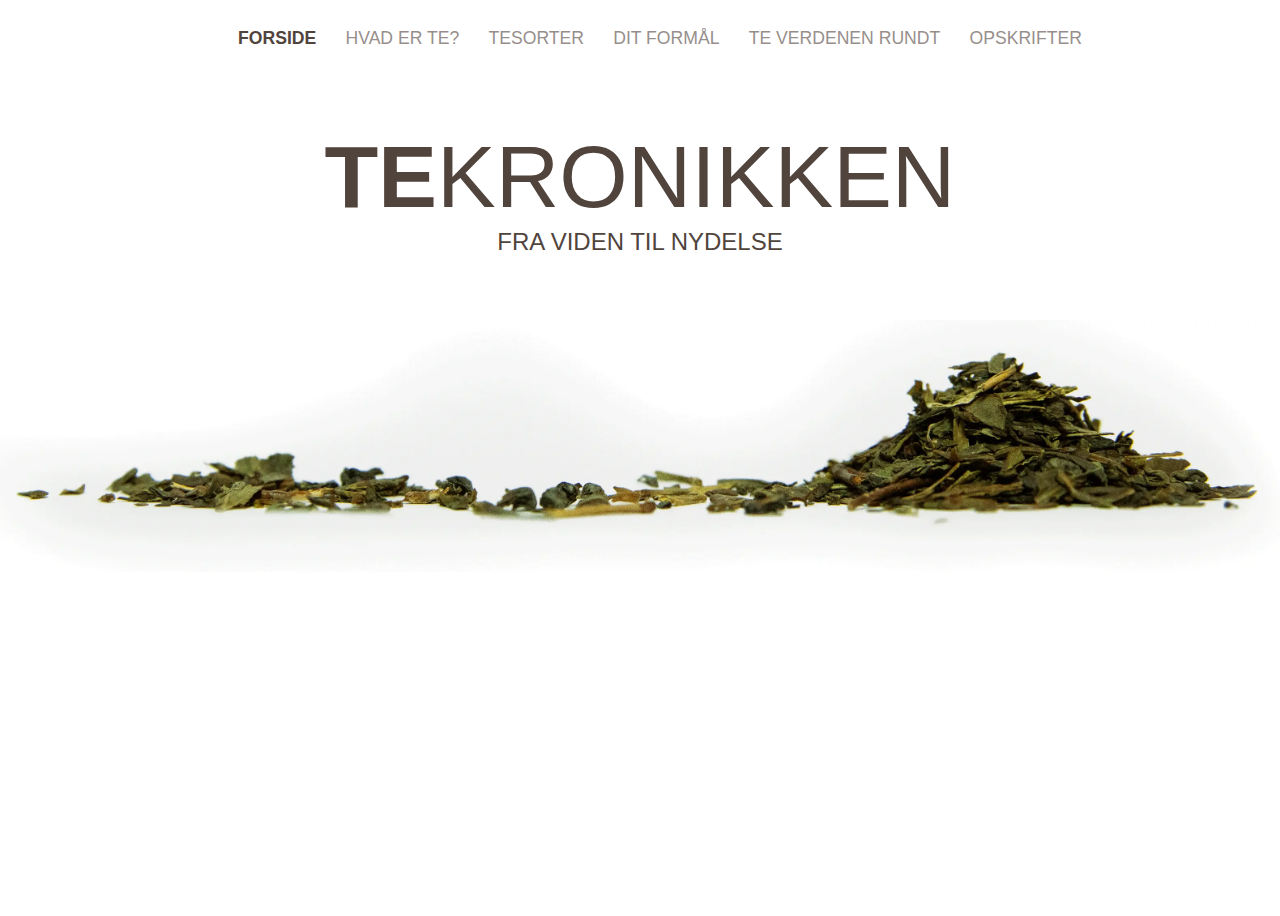
<file: index.html>
<!DOCTYPE html>
<html lang="en">
<head>
    <meta charset="UTF-8">
    <meta name="viewport" content="width=device-width, initial-scale=1.0">

    <!--META TAGS-->
    <meta name="description" content="Denne forside indeholder tekronikkens overskrift">
    <meta name="keywords" content="te,intro">
    <link rel="canonical" href=https://tekronikken.riedervisuals.com/index.html>

    <link rel="stylesheet" href="css/style.css">
    <link rel="icon" href="img/favicon.png" type="image/x-icon">
    <title>Forside</title>
</head>
<body>

    <!--NAVIGATION-->
    <nav class="navigation">
        <ul class="navList">
            <li><a href="index.html" class="active">FORSIDE</a></li>
            <li><a href="hvad-er-te.html">HVAD ER TE?</a></li>
            <!--TESORTER DROPDOWN-->
            <li class="dropdown">
             <a href="tesorter.html" class="dropbtn">TESORTER</a>
              <nav class="dropdownContent">
                <a href="tesorter.html">SORT TE</a>
                <a href="tesorter.html">GRØN TE</a>
                <a href="tesorter.html">OOLONG</a>
                <a href="tesorter.html">URTE TE</a>
                <a href="tesorter.html">LILLA TE</a>
                <a href="tesorter.html">PU-ERH TE</a>
                <a href="tesorter.html">HVID TE</a>
              </nav>
            </li>

            <!--FORMAAL DROPDOWN-->
            <li class="dropdown">
             <a href="formaal.html" class="dropbtn">DIT FORMÅL</a>
              <nav class="dropdownContent">
                <a href="formaal.html">AFSLAPNING</a>
                <a href="formaal.html">ENERGI</a>
                <a href="formaal.html">FOKUS</a>
                <a href="formaal.html">MAVEBALANCE</a>
              </nav>
            </li>
            <li class="dropdown">
             <a href="#" class="dropbtn">TE VERDENEN RUNDT</a>
              <nav class="dropdownContent">
                <a href="#">TE I KULTURER</a>
                <a href="#">TÉENS GEOGRAFI</a>
              </nav>
            </li>
            <!--OPSKRIFTER DROPDOWN-->
            <li class="dropdown">
             <a href="#" class="dropbtn">OPSKRIFTER</a>
              <nav class="dropdownContent">
                <a href="#">DRIKKE</a>
                <a href="#">MAD</a>
              </nav>
            </li>
        </ul>
    </nav>
    
<main>
    <!--HOMEPAGE TITLE-->
    <article class="homepageArticle">
        <h1><b>TE</b>KRONIKKEN</h1>
        <p>FRA VIDEN TIL NYDELSE</p>
    </article>

    <!--HOMEPAGE IMAGE-->
    <img src="img/bgimg2.webp" alt="tea image" class="bgImage">
</main>
</body>
</html>
</file>
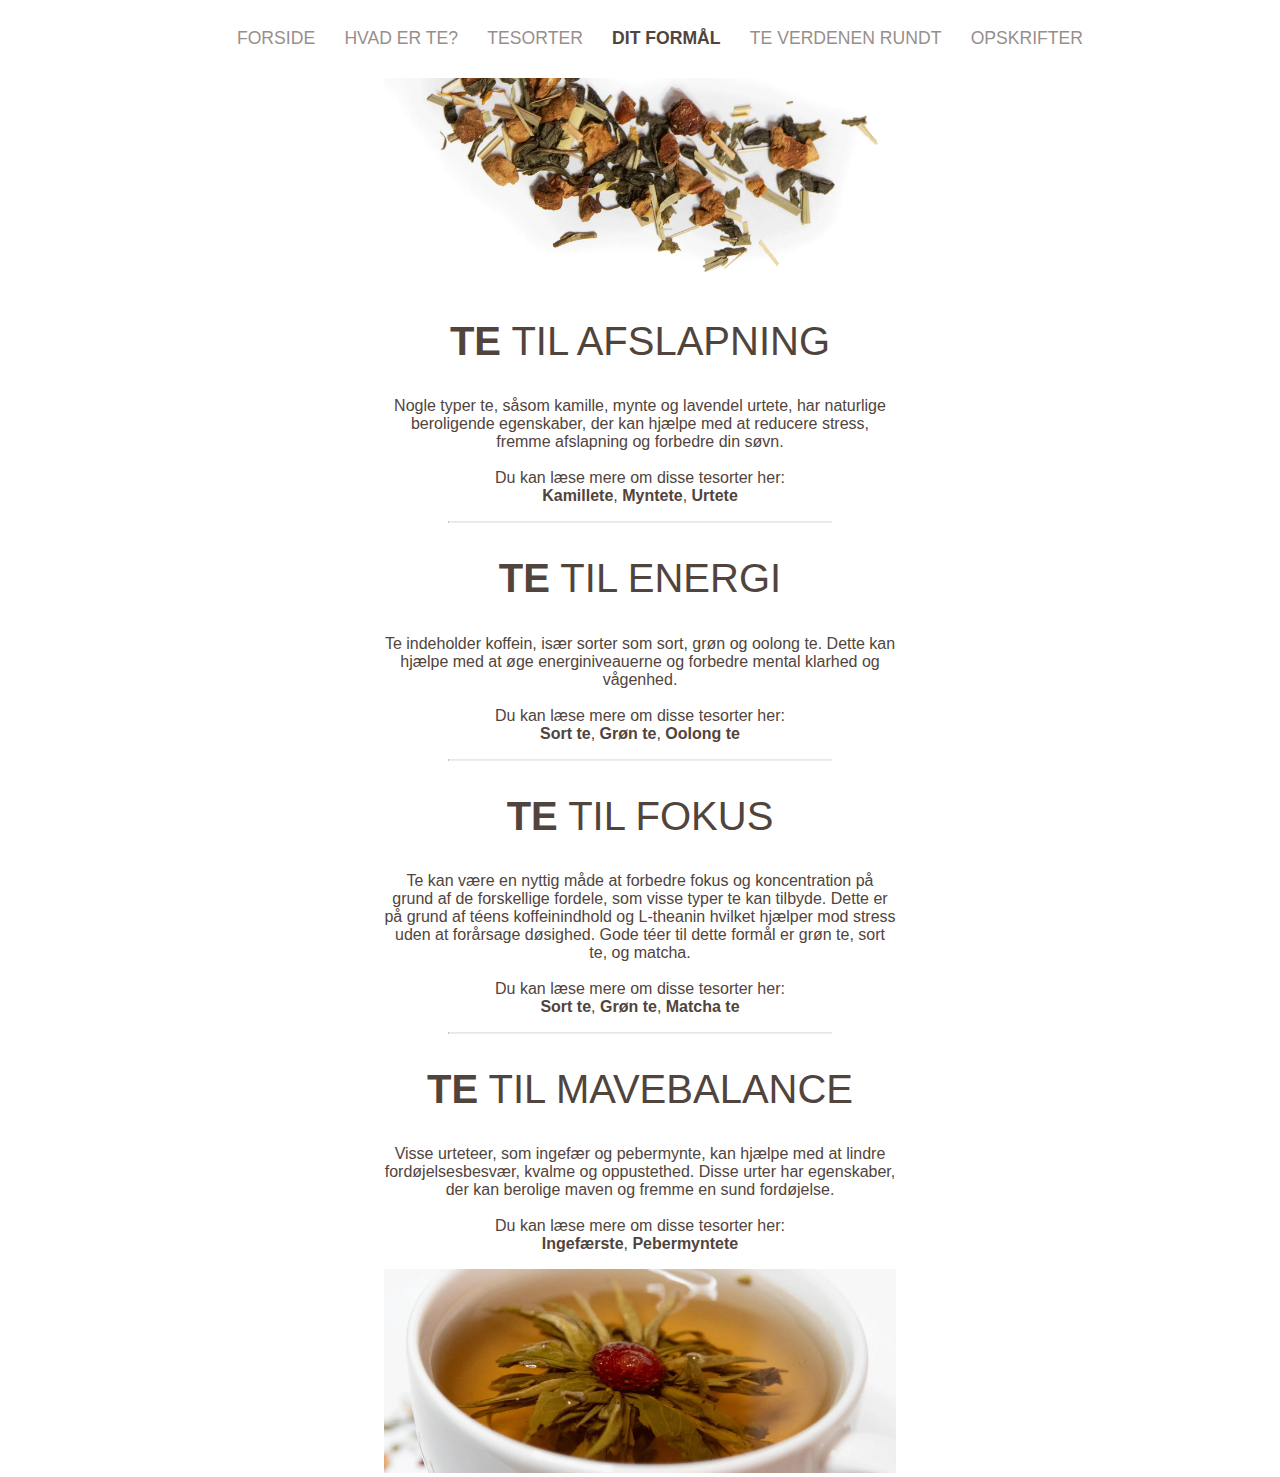
<file: formaal.html>
<!DOCTYPE html>
<html lang="en">
<head>
    <meta charset="UTF-8">
    <meta name="viewport" content="width=device-width, initial-scale=1.0">
    <meta name="description" content="Denne indeholder information om hvad man kan bruge te til">
    <meta name="keywords" content="te,teanvendelse,formål">
    <link rel="canonical" href=https://tekronikken.riedervisuals.com/formaal.html>

    <link rel="stylesheet" href="css/style.css">
    <link rel="icon" href="img/favicon.png" type="image/x-icon">
    <title>Dit formål</title>
</head>
<body>

    <!--NAVIGATION-->
    <nav class="navigation">
        <ul class="navList">
            <li><a href="index.html">FORSIDE</a></li>
            <li><a href="hvad-er-te.html">HVAD ER TE?</a></li>
            <!--TESORTER DROPDOWN-->
            <li class="dropdown">
             <a href="tesorter.html" class="dropbtn">TESORTER</a>
              <nav class="dropdownContent">
                <a href="tesorter.html">SORT TE</a>
                <a href="tesorter.html">GRØN TE</a>
                <a href="tesorter.html">OOLONG</a>
                <a href="tesorter.html">URTE TE</a>
                <a href="tesorter.html">LILLA TE</a>
                <a href="tesorter.html">PU-ERH TE</a>
                <a href="tesorter.html">HVID TE</a>
              </nav>
            </li>
            
            <!--FORMAAL DROPDOWN-->
            <li class="dropdown">
             <a href="formaal.html" class="dropbtn active">DIT FORMÅL</a>
              <nav class="dropdownContent">
                <a href="#afslapning">AFSLAPNING</a>
                <a href="#energi">ENERGI</a>
                <a href="#fokus">FOKUS</a>
                <a href="#mavebalance">MAVEBALANCE</a>
              </nav>
            </li>
            <li class="dropdown">
             <a href="#" class="dropbtn">TE VERDENEN RUNDT</a>
              <nav class="dropdownContent">
                <a href="#">TE I KULTURER</a>
                <a href="#">TÉENS GEOGRAFI</a>
              </nav>
            </li>
            <!--OPSKRIFTER DROPDOWN-->
            <li class="dropdown">
             <a href="#" class="dropbtn">OPSKRIFTER</a>
              <nav class="dropdownContent">
                <a href="#">DRIKKE</a>
                <a href="#">MAD</a>
              </nav>
            </li>
        </ul>
    </nav>

    <!--ARTICLES-->

    <article id="afslapning" class="formaalArticle">
        <img src="img/formaal1.webp" alt="Closeup af te" id="topFormaalImg">
        <h2><b>TE</b> TIL AFSLAPNING</h2>
        <p>
           Nogle typer te, såsom kamille, mynte og lavendel urtete, har naturlige beroligende egenskaber, 
           der kan hjælpe med at reducere stress, fremme afslapning og forbedre din søvn.
            <br><br>
           Du kan læse mere om disse tesorter her:
           <br>
            <a href="tesorter.html">Kamillete</a>,
            <a href="tesorter.html">Myntete</a>,
            <a href="tesorter.html">Urtete</a>
        </p>
    </article>
    </article>
<hr>
    <article id="energi" class="formaalArticle">
        <h2><b>TE</b> TIL ENERGI</h2>
        <p>
            Te indeholder koffein, især sorter som sort, grøn og oolong te. Dette kan hjælpe med at øge 
            energiniveauerne og forbedre mental klarhed og vågenhed. 
            <br><br>
            Du kan læse mere om disse tesorter her:
            <br>
            <a href="tesorter.html">Sort te</a>,
            <a href="tesorter.html">Grøn te</a>,
            <a href="tesorter.html">Oolong te</a>
        </p>
    </article>
<hr>
    <article id="fokus" class="formaalArticle">
        <h2><b>TE</b> TIL FOKUS</h2>
        <p>
            Te kan være en nyttig måde at forbedre fokus og koncentration på grund af de forskellige fordele, 
            som visse typer te kan tilbyde. Dette er på grund af téens koffeinindhold og L-theanin hvilket
            hjælper mod stress uden at forårsage døsighed. Gode téer til dette formål er grøn te, sort te, og matcha.
            <br><br>
            Du kan læse mere om disse tesorter her:
            <br>
            <a href="tesorter.html">Sort te</a>,
            <a href="tesorter.html">Grøn te</a>,
            <a href="tesorter.html">Matcha te</a>
        </p>
    </article>
<hr>
    <article id="mavebalance" class="formaalArticle">
        <h2><b>TE</b> TIL MAVEBALANCE</h2>
        <p>
            Visse urteteer, som ingefær og pebermynte, kan hjælpe med at lindre fordøjelsesbesvær, kvalme og oppustethed. 
            Disse urter har egenskaber, der kan berolige maven og fremme en sund fordøjelse. 
            <br><br>
            Du kan læse mere om disse tesorter her:
            <br>
            <a href="tesorter.html">Ingefærste</a>,
            <a href="tesorter.html">Pebermyntete</a>
        </p>
        <img src="img/formaal2.webp" alt="Closeup af te i kop" id="middleFormaalImg">
    </article>
    
</body>
</html>
</file>
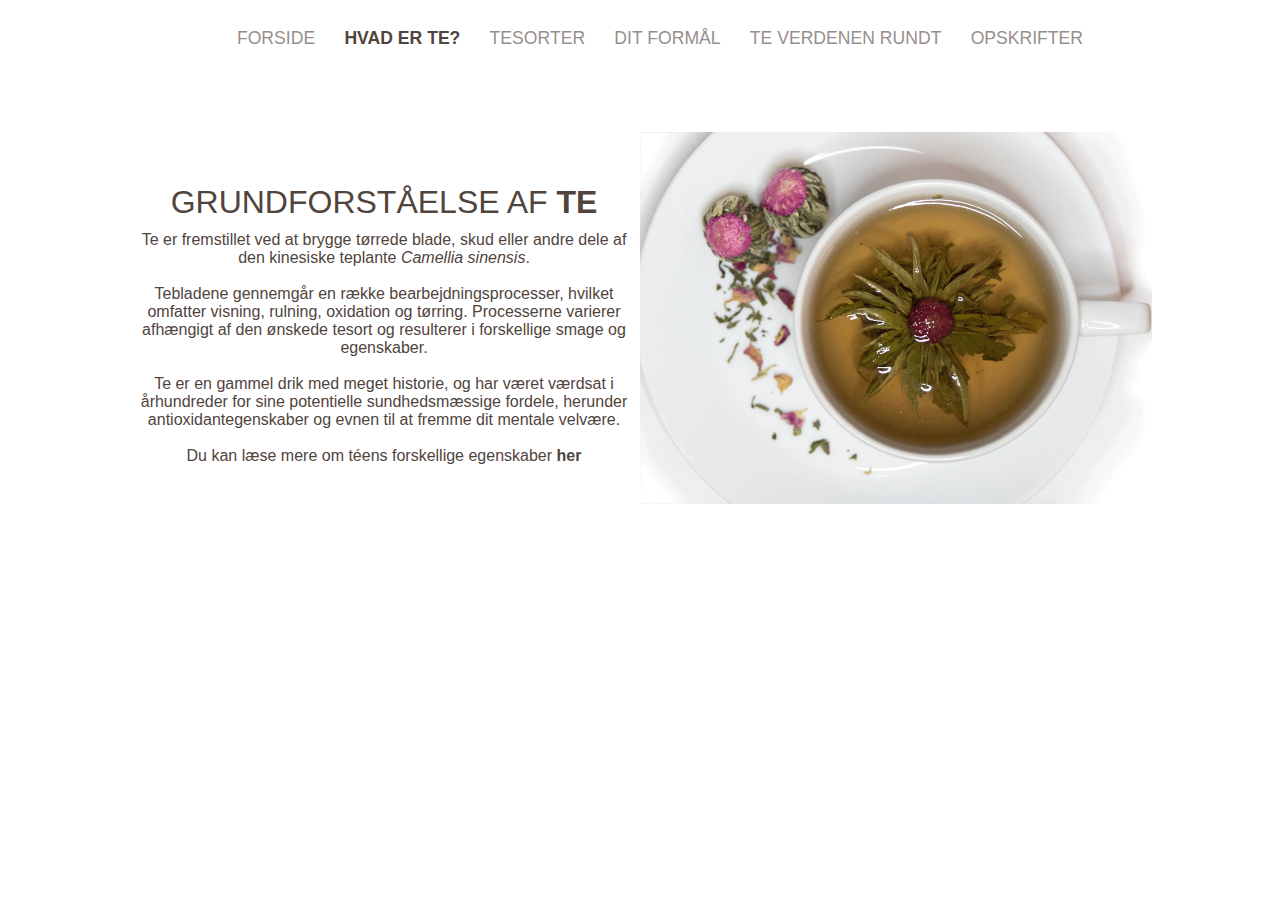
<file: hvad-er-te.html>
<!DOCTYPE html>
<html lang="en">
<head>
    <meta charset="UTF-8">
    <meta name="viewport" content="width=device-width, initial-scale=1.0">

    <link rel="stylesheet" href="css/style.css">
    <link rel="icon" href="img/favicon.png" type="image/x-icon">
    <title>Hvad er te?</title>
</head>
<body>
    
    <nav class="navigation">
      <ul class="navList">
        <li><a href="index.html">FORSIDE</a></li>
        <li><a href="hvad-er-te.html" class="active">HVAD ER TE?</a></li>
        <!--TESORTER DROPDOWN-->
        <li class="dropdown">
         <a href="tesorter.html" class="dropbtn">TESORTER</a>
          <nav class="dropdownContent">
            <a href="tesorter.html">SORT TE</a>
            <a href="tesorter.html">GRØN TE</a>
            <a href="tesorter.html">OOLONG</a>
            <a href="tesorter.html">URTE TE</a>
            <a href="tesorter.html">LILLA TE</a>
            <a href="tesorter.html">PU-ERH TE</a>
            <a href="tesorter.html">HVID TE</a>
          </nav>
        </li>
            
            <!--FORMAAL DROPDOWN-->
            <li class="dropdown">
             <a href="formaal.html" class="dropbtn">DIT FORMÅL</a>
              <nav class="dropdownContent">
                <a href="formaal.html">AFSLAPNING</a>
                <a href="formaal.html">ENERGI</a>
                <a href="formaal.html">FOKUS</a>
                <a href="formaal.html">MAVEBALANCE</a>
              </nav>
            </li>
            <li class="dropdown">
             <a href="#" class="dropbtn">TE VERDENEN RUNDT</a>
              <nav class="dropdownContent">
                <a href="#">TE I KULTURER</a>
                <a href="#">TÉENS GEOGRAFI</a>
              </nav>
            </li>
            <!--OPSKRIFTER DROPDOWN-->
            <li class="dropdown">
             <a href="#" class="dropbtn">OPSKRIFTER</a>
              <nav class="dropdownContent">
                <a href="#">DRIKKE</a>
                <a href="#">MAD</a>
              </nav>
            </li>
        </ul>
    </nav>

    <!--HVAD ER TE? PICTURE-->
    <picture></picture>

    <!--HVAD ER TE? CONTENT-->
    <article class="hvaderteArticle">
      <img src="img/jasminte.webp" alt="Jasmin te i en kop" id="hvadErTeImg">
      <article class="hvaderteContent">
    <h1 class="hvaderteh1">GRUNDFORSTÅELSE AF <b>TE</b></h1>
        Te er fremstillet ved at brygge tørrede blade, skud eller andre dele af den kinesiske teplante <i>Camellia sinensis</i>. <br><br> 
        Tebladene gennemgår en række bearbejdningsprocesser, hvilket omfatter visning, rulning, oxidation og tørring. 
        Processerne varierer afhængigt af den ønskede tesort og resulterer i forskellige smage og egenskaber.
        <br><br>
        Te er en gammel drik med meget historie, og har været værdsat i århundreder for sine potentielle sundhedsmæssige fordele, 
        herunder antioxidantegenskaber og evnen til at fremme dit mentale velvære. <br><br>
        Du kan læse mere om téens forskellige egenskaber <a href="formaal.html" class="herLink">her</a>
      </article>
      </article>
</body>
</html>
</file>
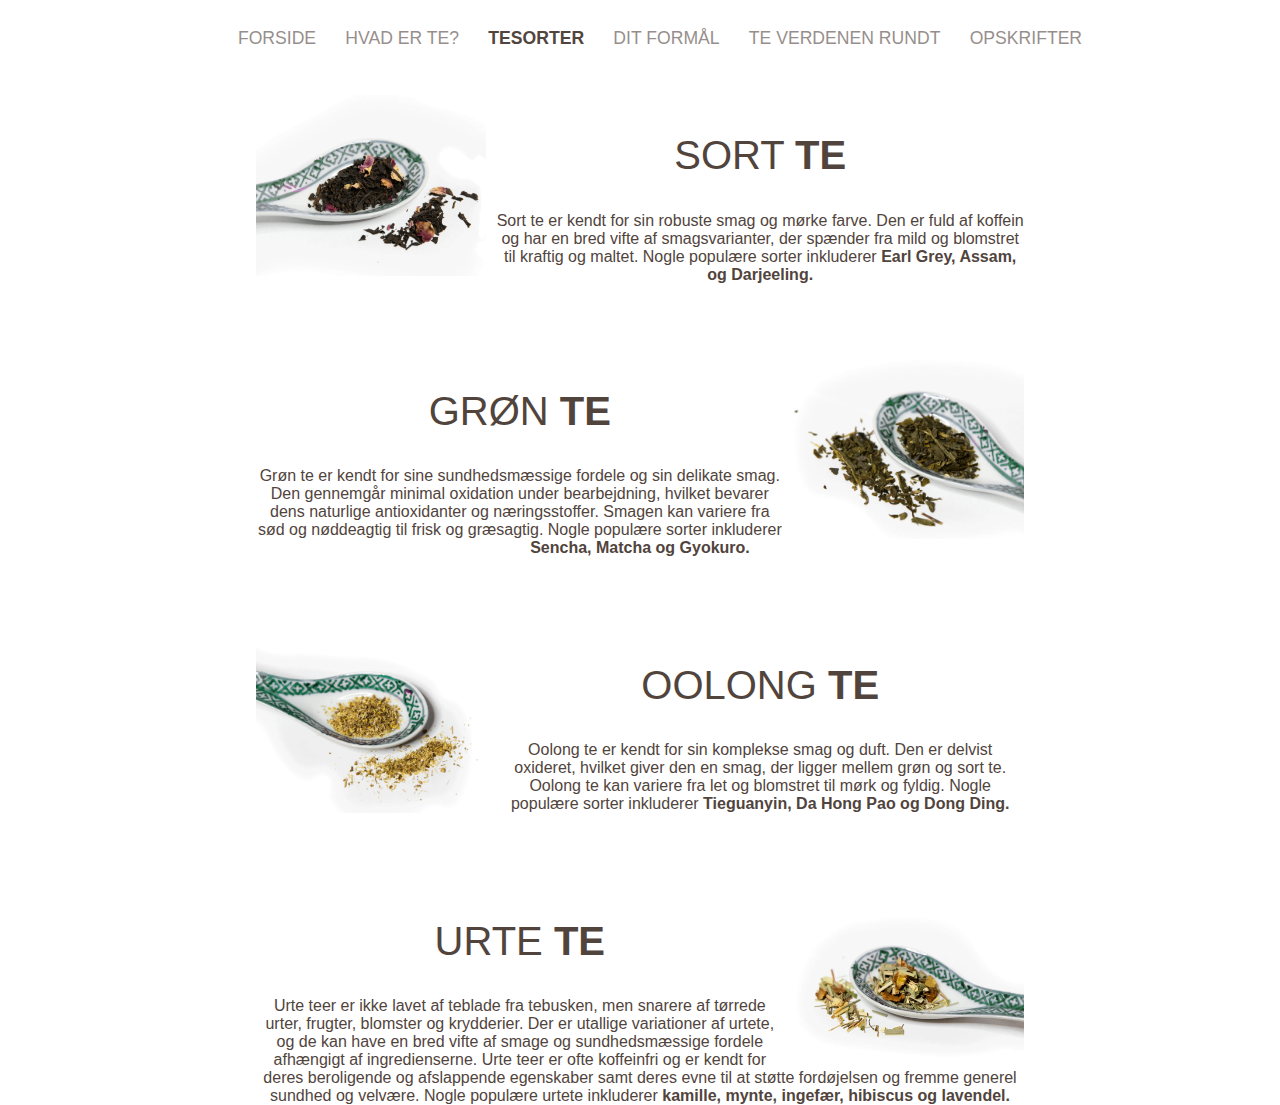
<file: tesorter.html>
<!DOCTYPE html>
<html lang="en">
<head>
    <meta charset="UTF-8">
    <meta name="viewport" content="width=device-width, initial-scale=1.0">
    <meta name="description" content="Denne forside indeholder information om forskellige tesorter">
    <meta name="keywords" content="te,tesorter">
    <link rel="canonical" href=https://tekronikken.riedervisuals.com/tesorter.html>

    <link rel="stylesheet" href="css/style.css">
    <link rel="icon" href="img/favicon.png" type="image/x-icon">
    <title>Tesorter</title>
</head>
<body>

    <!--NAVIGATION-->
    <nav class="navigation">
        <ul class="navList">
            <li><a href="index.html">FORSIDE</a></li>
            <li><a href="hvad-er-te.html">HVAD ER TE?</a></li>
            <!--TESORTER DROPDOWN-->
            <li class="dropdown">
             <a href="tesorter.html" class="dropbtn active">TESORTER</a>
              <nav class="dropdownContent">
                <a href="tesorter.html">SORT TE</a>
                <a href="tesorter.html">GRØN TE</a>
                <a href="tesorter.html">OOLONG</a>
                <a href="tesorter.html">URTE TE</a>
                <a href="tesorter.html">LILLA TE</a>
                <a href="tesorter.html">PU-ERH TE</a>
                <a href="tesorter.html">HVID TE</a>
              </nav>
            </li>
            
            <!--FORMAAL DROPDOWN-->
            <li class="dropdown">
             <a href="formaal.html" class="dropbtn">DIT FORMÅL</a>
              <nav class="dropdownContent">
                <a href="formaal.html">AFSLAPNING</a>
                <a href="formaal.html">ENERGI</a>
                <a href="formaal.html">FOKUS</a>
                <a href="formaal.html">MAVEBALANCE</a>
              </nav>
            </li>
            <li class="dropdown">
             <a href="#" class="dropbtn">TE VERDENEN RUNDT</a>
              <nav class="dropdownContent">
                <a href="#">TE I KULTURER</a>
                <a href="#">TÉENS GEOGRAFI</a>
              </nav>
            </li>
            <!--OPSKRIFTER DROPDOWN-->
            <li class="dropdown">
             <a href="#" class="dropbtn">OPSKRIFTER</a>
              <nav class="dropdownContent">
                <a href="#">DRIKKE</a>
                <a href="#">MAD</a>
              </nav>
            </li>
        </ul>
    </nav>
    
    <article id="sortTe" class="tesorterArticles">
        <img src="img/sortte.webp" alt="sort te" id="sortTeImg">
        <article class="sortTeContainer">
        <h2>SORT <b>TE</b></h2>
        <p>
            Sort te er kendt for sin robuste smag og mørke farve. 
            Den er fuld af koffein og har en bred vifte af smagsvarianter, der spænder fra mild og blomstret til kraftig og maltet. 
            Nogle populære sorter inkluderer <b>Earl Grey, Assam, og Darjeeling.</b>
        </p>
        </article>
    </article>
<br>
    <article id="groenTe" class="tesorterArticles">
        <img src="img/groente.webp" alt="grøn te" id="groenTeImg">
        <h2>GRØN <b>TE</b></h2>
        <p>
            Grøn te er kendt for sine sundhedsmæssige fordele og sin delikate smag. 
            Den gennemgår minimal oxidation under bearbejdning, hvilket bevarer dens naturlige antioxidanter og næringsstoffer. 
            Smagen kan variere fra sød og nøddeagtig til frisk og græsagtig. Nogle populære sorter inkluderer <b>Sencha, Matcha og Gyokuro.</b>
        </p>
    </article>
<br>
    <article id="oolongTe" class="tesorterArticles">
        <img src="img/oolongte.webp" alt="Oolong te" id="oolongTeImg">
        <h2>OOLONG <b>TE</b></h2>
        <p>
            Oolong te er kendt for sin komplekse smag og duft. 
            Den er delvist oxideret, hvilket giver den en smag, der ligger mellem grøn og sort te. Oolong te kan variere fra let og blomstret til mørk og fyldig. 
            Nogle populære sorter inkluderer <b>Tieguanyin, Da Hong Pao og Dong Ding.</b>
        </p>
    </article>
<br>
    <article id="urteTe" class="tesorterArticles">
        <img src="img/urtete.webp" alt="Urte te" id="urteTeImg">
        <h2>URTE <b>TE</b></h2>
        <p>
            Urte teer er ikke lavet af teblade fra tebusken, men snarere af tørrede urter, frugter, blomster og krydderier. 
            Der er utallige variationer af urtete, og de kan have en bred vifte af smage og sundhedsmæssige fordele afhængigt af ingredienserne. 
            Urte teer er ofte koffeinfri og er kendt for deres beroligende og afslappende egenskaber samt deres evne til at støtte fordøjelsen og fremme generel sundhed og velvære.
            Nogle populære urtete inkluderer <b>kamille, mynte, ingefær, hibiscus og lavendel.</b> 
        </p>
    </article>

</body>
</html>
</file>
<file: css/style.css>
* {
    font-family:'Segoe UI', Tahoma, Geneva, Verdana, sans-serif;
}


html, body {
    height: 100%;
    margin: 0%;
    padding: 0%;
    /*background: linear-gradient(#fff, #fff, #c3c1c1);
    background-repeat: no-repeat;*/
}

/*-----NAVIGATION STYLE-----*/
.navigation {
    margin: 0;
    text-align: center;
}

nav li {
    display: inline-block;
    padding: 1%;
}

nav li a {
    text-decoration: none;
    color: #51443d;
    font-size: 1.1em;
    opacity: 0.6;
    transition: 0.3s;
}

nav li a:hover {
    opacity: 1;
}

.active {
    font-weight: bold;
    opacity: 1;
}

/*-----DROPDOWN NAVIGATION-----*/
.dropdown {
    position: relative;
    display: inline-block;
    z-index: 1;
}

.dropbtn {
    font-size: 1.1em;
    text-decoration: none;
    color: #51443d;
}

.dropdownContent {
    display: none;
    position: absolute;
    background-color: #f9f9f9;
    min-width: 160px;
    box-shadow: 0px 8px 16px 0px rgba(0,0,0,0.2);
}

.dropdownContent a {
    color: #51443d;
    padding: 12px 16px;
    text-decoration: none;
    display: block;
}

.dropdownContent a:hover {
    background-color: #ebf5eb;
}

.dropdown:hover .dropdownContent {
    display: block;
}

/*-----FORSIDE STYLE-----*/
.bgImage {
    max-width: 100%;
    height: auto;
}

.homepageArticle{
    margin: 5%;
    text-align: center;
    animation: fadeInAnimation ease 3s;
    animation-iteration-count: 1;
    animation-fill-mode: forwards;

}

.homepageArticle h1 {
    color: #51443d;
    font-size: 5.5em;
    font-weight:350;
    margin: 0;
    padding: 0;
}

.homepageArticle p {
    margin: 0;
    padding: 0;
    font-size: 1.5em;
}

article p {
    color: #51443d;
}

@keyframes fadeInAnimation {
    0% {
        opacity: 0;
    }
    100% {
        opacity: 1;
    }
}

/*-----HVAD ER TE? STYLE-----*/
.hvaderteArticle {
    text-align: center;
    margin-top: 50px;
    padding-left: 10%;
    padding-right: 10%;
    color: #51443d;
}

.hvaderteh1 {
    font-size: 2em;
    font-weight: 350;
    margin-bottom: 10px;
}

.hvaderteContent {
    padding-top: 5%;
}

.herLink {
    text-decoration: none;
    font-weight: 800;
    color: #51443d;
}

/*-----TESORTER STYLE-----*/
body {
    color: #51443d;
}

.tesorterArticles {
    margin-left: 20%;
    margin-right: 20%;
    text-align: center;
}

.tesorterArticles h2 {
    font-weight: 350;
    font-size: 2.5em;
    padding-top: 5%;
}

/*------IMAGES------*/
#sortTeImg {
    width: 30%;
    float: left;
    margin-right: 10px;
}

#groenTeImg {
    width: 30%;
    float: right;
    margin-left: 10px;
}

#oolongTeImg {
    width: 30%;
    float: left;
    margin-right: 10px;
}

#urteTeImg {
    width: 30%;
    float: right;
    margin-left: 10px;
}

#hvadErTeImg {
    width: 50%;
    margin-top: 20px;
    float: right;
}

#topFormaalImg {
    width: 100%;
}

#middleFormaalImg {
    width: 100%;
}


/*-----DIT FORMAAL STYLE-----*/
body {
    color: #51443d;
}

.formaalArticle {
    margin-left: 30%;
    margin-right: 30%;
    text-align: center;
}

.formaalArticle a {
    text-decoration: none;
    color: #51443d;
    font-weight: bold;
}

.formaalArticle h2 {
    font-weight: 350;
    font-size: 2.5em;
}

.formaalArticle a:hover {
    background-color: #ebf5eb;
}

hr {
    margin-left: 35%;
    margin-right: 35%;
    border-top: 1px solid #e3ece3;
}
</file>
